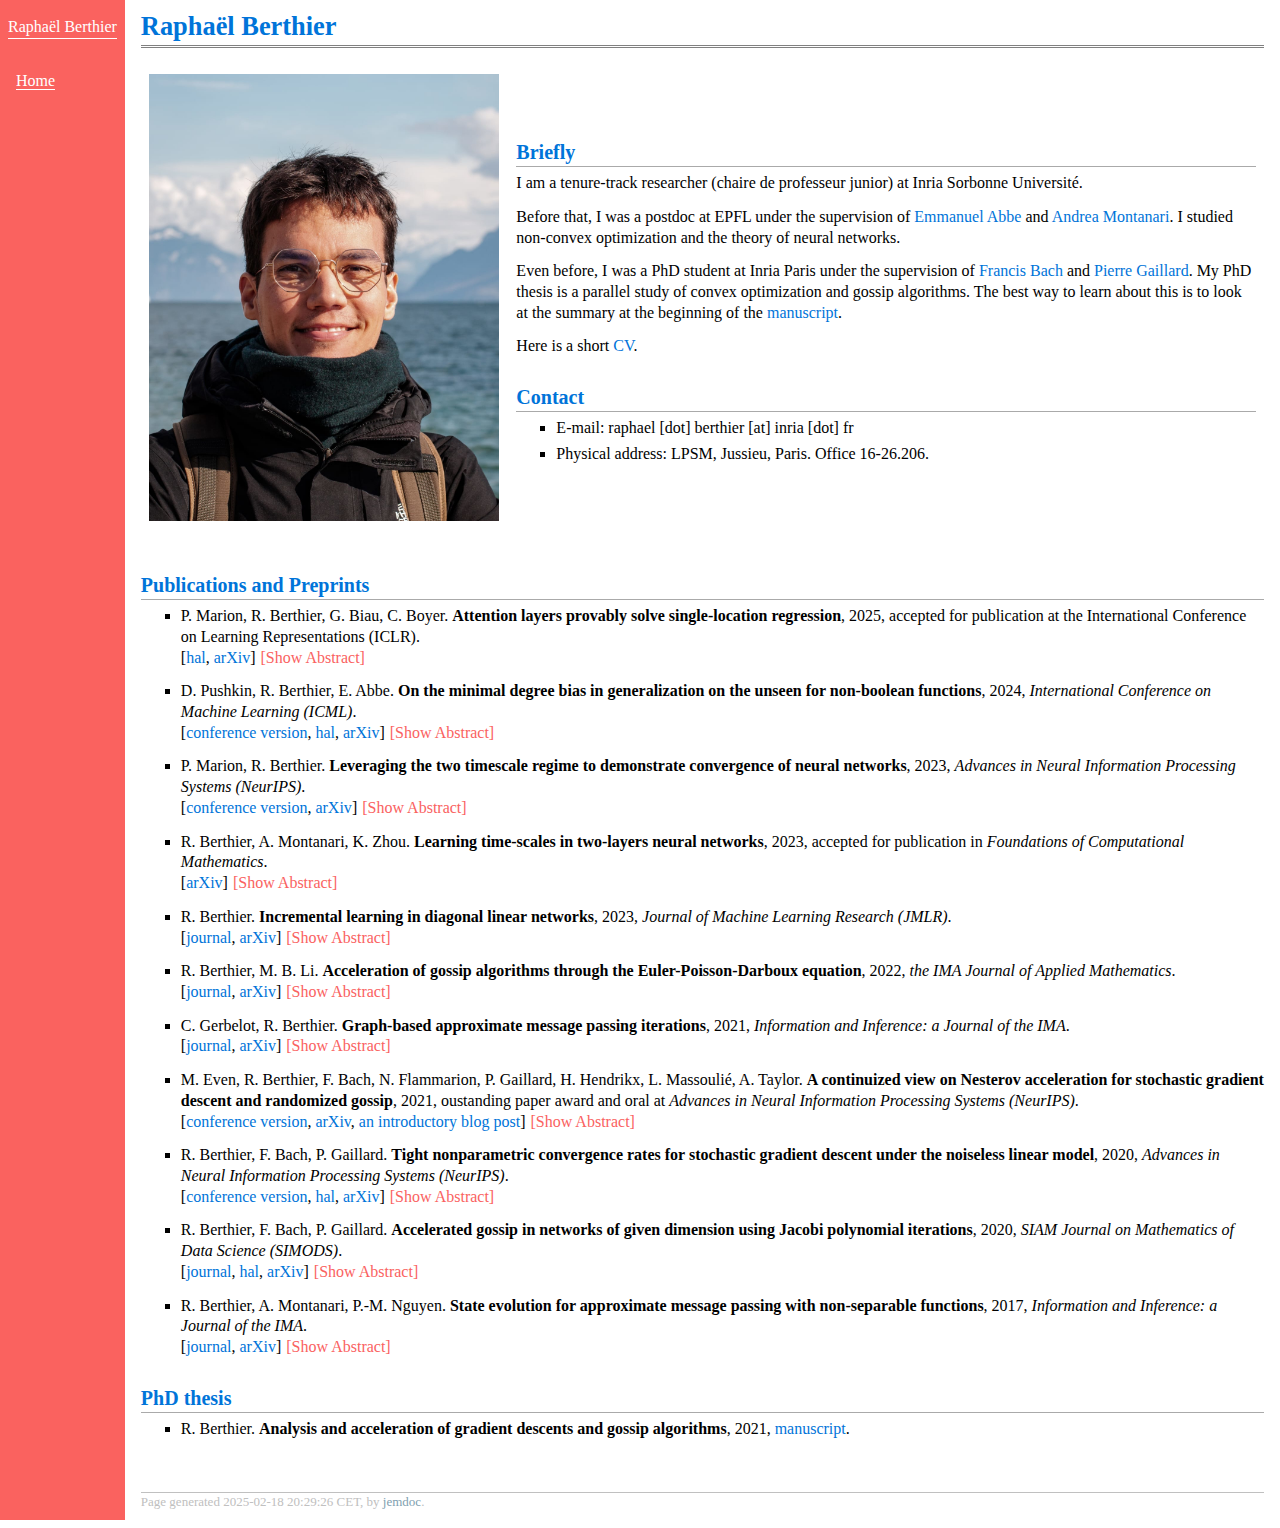
<file: index.html>
<!DOCTYPE html PUBLIC "-//W3C//DTD XHTML 1.1//EN"
  "http://www.w3.org/TR/xhtml11/DTD/xhtml11.dtd">
<html xmlns="http://www.w3.org/1999/xhtml" xml:lang="en">
<head>
<meta name="generator" content="jemdoc, see http://jemdoc.jaboc.net/" />
<meta http-equiv="Content-Type" content="text/html;charset=utf-8" />
<link rel="stylesheet" href="jemdoc.css" type="text/css" />
<title>Raphaël Berthier</title>
</head>
<body>
<table summary="Table for page layout." id="tlayout">
<tr valign="top">
<td id="layout-menu">
<div class="menu-category">Raphaël Berthier</div>
<div class="menu-item"><a href="index.html" class="current">Home</a></div>
</td>
<td id="layout-content">
<div id="toptitle">
<h1>Raphaël Berthier</h1>
</div>
<table class="imgtable"><tr><td>
<img src="photo3.jpeg" alt="" width="350px" />&nbsp;</td>
<td align="left"><h2>Briefly</h2>
<p>I am a tenure-track researcher (chaire de professeur junior) at Inria Sorbonne Université. </p>
<p>Before that, I was a postdoc at EPFL under the supervision of <a href="https://people.epfl.ch/emmanuel.abbe">Emmanuel Abbe</a> and <a href="https://web.stanford.edu/~montanar/">Andrea Montanari</a>. I studied non-convex optimization and the theory of neural networks. </p>
<p>Even before, I was a PhD student at Inria Paris under the supervision of <a href="http://www.di.ens.fr/~fbach/">Francis Bach</a> and <a href="http://pierre.gaillard.me/">Pierre Gaillard</a>. My PhD thesis is a parallel study of convex optimization and gossip algorithms. The best way to learn about this is to look at the summary at the beginning of the <a href="thesis.pdf">manuscript</a>. </p>
<p>Here is a short <a href="cv_english.pdf">CV</a>.</p>
<h2>Contact</h2>
<ul>
<li><p>E-mail: raphael [dot] berthier [at] inria [dot] fr <br /></p>
</li>
<li><p>Physical address: LPSM, Jussieu, Paris. Office 16-26.206. </p>
</li>
</ul>
</td></tr></table>
<h2>Publications and Preprints</h2>
<ul>
<li><p>P. Marion, R. Berthier, G. Biau, C. Boyer. <b>Attention layers provably solve single-location regression</b>, 2025, accepted for publication at the International Conference on Learning Representations (ICLR). 
<br />[<a href="https://cnrs.hal.science/LPSM/hal-04720799v1">hal</a>, <a href="https://arxiv.org/abs/2410.01537">arXiv</a>] <span class="toggle-trigger">[Show Abstract]<span> 
<div class="toggle-wrap">
<b>Abstract:</b> Attention-based models, such as Transformer, excel across various tasks but lack a comprehensive theoretical understanding, especially regarding token-wise sparsity and internal linear representations. To address this gap, we introduce the single-location regression task, where only one token in a sequence determines the output, and its position is a latent random variable, retrievable via a linear projection of the input. To solve this task, we propose a dedicated predictor, which turns out to be a simplified version of a non-linear self-attention layer. We study its theoretical properties, by showing its asymptotic Bayes optimality and analyzing its training dynamics. In particular, despite the non-convex nature of the problem, the predictor effectively learns the underlying structure. This work highlights the capacity of attention mechanisms to handle sparse token information and internal linear structures. 
</div></p>
</li>
</ul>
<ul>
<li><p>D. Pushkin, R. Berthier, E. Abbe. <b>On the minimal degree bias in generalization on the unseen for non-boolean functions</b>, 2024, <i>International Conference on Machine Learning (ICML)</i>. <br />[<a href="https://proceedings.mlr.press/v235/pushkin24a.html">conference version</a>, <a href="https://hal.science/hal-04619375">hal</a>, <a href="https://arxiv.org/abs/2406.06354">arXiv</a>] <span class="toggle-trigger">[Show Abstract]<span> 
<div class="toggle-wrap">
<b>Abstract:</b> We investigate the out-of-domain generalization of random feature (RF) models and Transformers. We first prove that in the &lsquo;generalization on the unseen (GOTU)&rsquo; setting, where training data is fully seen in some part of the domain but testing is made on another part, and for RF models in the small feature regime, the convergence takes place to interpolators of minimal degree as in the Boolean case (Abbe et al., 2023). We then consider the sparse target regime and explain how this regime relates to the small feature regime, but with a different regularization term that can alter the picture in the non-Boolean case. We show two different outcomes for the sparse regime with q-ary data tokens: (1) if the data is embedded with roots of unities, then a min-degree interpolator is learned like in the Boolean case for RF models, (2) if the data is not embedded as such, e.g., simply as integers, then RF models and Transformers may not learn minimal degree interpolators. This shows that the Boolean setting and its roots of unities generalization are special cases where the minimal degree interpolator offers a rare characterization of how learning takes place. For more general integer and real-valued settings, a more nuanced picture remains to be fully characterized. 
</div></p>
</li>
</ul>
<ul>
<li><p>P. Marion, R. Berthier. <b>Leveraging the two timescale regime to demonstrate convergence of neural networks</b>, 2023, <i>Advances in Neural Information Processing Systems (NeurIPS)</i>. <br />[<a href="https://proceedings.neurips.cc/paper_files/paper/2023/hash/cd062f8003e38f55dcb93df55b2683d6-Abstract-Conference.html">conference version</a>, <a href="http://arxiv.org/abs/2304.09576">arXiv</a>] <span class="toggle-trigger">[Show Abstract]<span> 
<div class="toggle-wrap">
<b>Abstract:</b> We study the training dynamics of shallow neural networks, in a two-timescale regime in which the stepsizes for the inner layer are much smaller than those for the outer layer. In this regime, we prove convergence of the gradient flow to a global optimum of the non-convex optimization problem in a simple univariate setting. The number of neurons need not be asymptotically large for our result to hold, distinguishing our result from popular recent approaches such as the neural tangent kernel or mean-field regimes. Experimental illustration is provided, showing that the stochastic gradient descent behaves according to our description of the gradient flow and thus converges to a global optimum in the two-timescale regime, but can fail outside of this regime. 
</div></p>
</li>
</ul>
<ul>
<li><p>R. Berthier, A. Montanari, K. Zhou. <b>Learning time-scales in two-layers neural networks</b>, 2023, accepted for publication in <i>Foundations of Computational Mathematics</i>. <br />[<a href="https://arxiv.org/abs/2303.00055">arXiv</a>] <span class="toggle-trigger">[Show Abstract]<span> 
<div class="toggle-wrap">
<b>Abstract:</b> Gradient-based learning in multi-layer neural networks displays a number of striking features. In particular, the decrease rate of empirical risk is non-monotone even after averaging over large batches. Long plateaus in which one observes barely any progress alternate with intervals of rapid decrease. These successive phases of learning often take place on very different time scales. Finally, models learnt in an early phase are typically &lsquo;simpler&rsquo; or &lsquo;easier to learn&rsquo; although in a way that is difficult to formalize.
Although theoretical explanations of these phenomena have been put forward, each of them captures at best certain specific regimes. In this paper, we study the gradient flow dynamics of a wide two-layer neural network in high-dimension, when data are distributed according to a single-index model (i.e., the target function depends on a one-dimensional projection of the covariates). Based on a mixture of new rigorous results, non-rigorous mathematical derivations, and numerical simulations, we propose a scenario for the learning dynamics in this setting. In particular, the proposed evolution exhibits separation of timescales and intermittency. These behaviors arise naturally because the population gradient flow can be recast as a singularly perturbed dynamical system. 
</div></p>
</li>
</ul>
<ul>
<li><p>R. Berthier. <b>Incremental learning in diagonal linear networks</b>, 2023, <i>Journal of Machine Learning Research (JMLR)</i>. <br />[<a href="https://jmlr.org/papers/v24/22-1395.html">journal</a>, <a href="https://arxiv.org/abs/2208.14673">arXiv</a>] <span class="toggle-trigger">[Show Abstract]<span> 
<div class="toggle-wrap">
<b>Abstract:</b> Diagonal linear networks (DLNs) are a toy simplification of artificial neural networks; they consist in a quadratic reparametrization of linear regression inducing a sparse implicit regularization. In this paper, we describe the trajectory of the gradient flow of DLNs in the limit of small initialization. We show that incremental learning is effectively performed in the limit: coordinates are successively activated, while the iterate is the minimizer of the loss constrained to have support on the active coordinates only. This shows that the sparse implicit regularization of DLNs decreases with time. This work is restricted to the underparametrized regime with anti-correlated features for technical reasons. 
</div></p>
</li>
</ul>
<ul>
<li><p>R. Berthier, M. B. Li. <b>Acceleration of gossip algorithms through the Euler-Poisson-Darboux equation</b>, 2022, <i>the IMA Journal of Applied Mathematics</i>. <br />[<a href="https://academic.oup.com/imamat/advance-article-abstract/doi/10.1093/imamat/hxac029/6775269?utm_source=advanceaccess&amp;utm_campaign=imamat&amp;utm_medium=email">journal</a>, <a href="https://arxiv.org/abs/2202.10742">arXiv</a>] <span class="toggle-trigger">[Show Abstract]<span> 
<div class="toggle-wrap">
<b>Abstract:</b> Gossip algorithms and their accelerated versions have been studied exclusively in discrete time on graphs. In this work, we take a different approach, and consider the scaling limit of gossip algorithms in both large graphs and large number of iterations. These limits lead to well-known partial differential equations (PDEs) with insightful properties. On lattices, we prove that the non-accelerated gossip algorithm of Boyd et al. [2006] converges to the heat equation, and the accelerated Jacobi polynomial iteration of Berthier et al. [2020] converges to the Euler-Poisson-Darboux (EPD) equation - a damped wave equation. Remarkably, with appropriate parameters, the fundamental solution of the EPD equation has the ideal gossip behaviour: a uniform density over an ellipsoid, whose radius increases at a rate proportional to t - the fastest possible rate for locally communicating gossip algorithms. This is in contrast with the heat equation where the density spreads on a typical scale of <img class="eq" src="eqs/2909845988863612064-130.png" alt="sqrt{t}" style="vertical-align: -4px" />. Additionally, we provide simulations demonstrating that the gossip algorithms are accurately approximated by their limiting PDEs. 
</div></p>
</li>
</ul>
<ul>
<li><p>C. Gerbelot, R. Berthier. <b>Graph-based approximate message passing iterations</b>, 2021, <i>Information and Inference: a Journal of the IMA</i>. <br />[<a href="https://academic.oup.com/imaiai/article-abstract/12/4/2562/7279192">journal</a>, <a href="https://arxiv.org/abs/2109.11905">arXiv</a>] <span class="toggle-trigger">[Show Abstract]<span> 
<div class="toggle-wrap">
<b>Abstract:</b> Approximate-message passing (AMP) algorithms have become an important element of high-dimensional statistical inference, mostly due to their adaptability and concentration properties, the state evolution (SE) equations. This is demonstrated by the growing number of new iterations proposed for increasingly complex problems, ranging from multi-layer inference to low-rank matrix estimation with elaborate priors. In this paper, we address the following questions: is there a structure underlying all AMP iterations that unifies them in a common framework? Can we use such a structure to give a modular proof of state evolution equations, adaptable to new AMP iterations without reproducing each time the full argument ? We propose an answer to both questions, showing that AMP instances can be generically indexed by an oriented graph. This enables to give a unified interpretation of these iterations, independent from the problem they solve, and a way of composing them arbitrarily. We then show that all AMP iterations indexed by such a graph admit rigorous SE equations, extending the reach of previous proofs, and proving a number of recent heuristic derivations of those equations. Our proof naturally includes non-separable functions and we show how existing refinements, such as spatial coupling or matrix-valued variables, can be combined with our framework. 
</div></p>
</li>
</ul>
<ul>
<li><p>M. Even, R. Berthier, F. Bach, N. Flammarion, P. Gaillard, H. Hendrikx, L. Massoulié, A. Taylor. <b>A continuized view on Nesterov acceleration for stochastic gradient descent and randomized gossip</b>, 2021, oustanding paper award and oral at <i>Advances in Neural Information Processing Systems (NeurIPS)</i>. <br />[<a href="https://proceedings.neurips.cc/paper/2021/hash/ec26fc2eb2b75aece19c70392dc744c2-Abstract.html">conference version</a>, <a href="https://arxiv.org/abs/2106.07644">arXiv</a>, <a href="https://francisbach.com/continuized-acceleration/">an introductory blog post</a>] <span class="toggle-trigger">[Show Abstract]<span> 
<div class="toggle-wrap">
<b>Abstract:</b> We introduce the continuized Nesterov acceleration, a close variant of Nesterov acceleration whose variables are indexed by a continuous time parameter. The two variables continuously mix following a linear ordinary differential equation and take gradient steps at random times. This continuized variant benefits from the best of the continuous and the discrete frameworks: as a continuous process, one can use differential calculus to analyze convergence and obtain analytical expressions for the parameters; and a discretization of the continuized process can be computed exactly with convergence rates similar to those of Nesterov original acceleration. We show that the discretization has the same structure as Nesterov acceleration, but with random parameters. We provide continuized Nesterov acceleration under deterministic as well as stochastic gradients, with either additive or multiplicative noise. Finally, using our continuized framework and expressing the gossip averaging problem as the stochastic minimization of a certain energy function, we provide the first rigorous acceleration of asynchronous gossip algorithms. 
</div></p>
</li>
</ul>
<ul>
<li><p>R. Berthier, F. Bach, P. Gaillard. <b>Tight nonparametric convergence rates for stochastic gradient descent under the noiseless linear model</b>, 2020, <i>Advances in Neural Information Processing Systems (NeurIPS)</i>. <br />[<a href="https://papers.nips.cc/paper/2020/hash/1b33d16fc562464579b7199ca3114982-Abstract.html">conference version</a>, <a href="https://hal.archives-ouvertes.fr/hal-02866755">hal</a>, <a href="https://arxiv.org/abs/2006.08212">arXiv</a>] <span class="toggle-trigger">[Show Abstract]<span> 
<div class="toggle-wrap">
<b>Abstract:</b> In the context of statistical supervised learning, the noiseless linear model assumes that there exists a deterministic linear relation <img class="eq" src="eqs/9200006626087324140-130.png" alt="Y = langle theta_*, X rangle" style="vertical-align: -5px" /> between the random output <img class="eq" src="eqs/11392034264-130.png" alt="Y" style="vertical-align: -0px" /> and the random feature vector <img class="eq" src="eqs/1230657311937148082-130.png" alt="Phi(U)" style="vertical-align: -5px" />, a potentially non-linear transformation of the inputs <img class="eq" src="eqs/10880032724-130.png" alt="U" style="vertical-align: -1px" />. We analyze the convergence of single-pass, fixed step-size stochastic gradient descent on the least-square risk under this model. The convergence of the iterates to the optimum <img class="eq" src="eqs/1854661537855120535-130.png" alt="theta_*" style="vertical-align: -3px" /> and the decay of the generalization error follow polynomial convergence rates with exponents that both depend on the regularities of the optimum <img class="eq" src="eqs/1854661537855120535-130.png" alt="theta_*" style="vertical-align: -3px" /> and of the feature vectors <img class="eq" src="eqs/1230657311937148082-130.png" alt="Phi(U)" style="vertical-align: -5px" />. We interpret our result in the reproducing kernel Hilbert space framework; as a special case, we analyze an online algorithm for estimating a real function on the unit interval from the noiseless observation of its value at randomly sampled points. The convergence depends on the Sobolev smoothness of the function and of a chosen kernel. Finally, we apply our analysis beyond the supervised learning setting to obtain convergence rates for the averaging process (a.k.a. gossip algorithm) on a graph depending on its spectral dimension. 
</div></p>
</li>
</ul>
<ul>
<li><p>R. Berthier, F. Bach, P. Gaillard. <b>Accelerated gossip in networks of given dimension using Jacobi polynomial iterations</b>, 2020, <i>SIAM Journal on Mathematics of Data Science (SIMODS)</i>. <br />[<a href="papers/accelerated_gossip_merged.pdf">journal</a>, <a href="https://hal.archives-ouvertes.fr/hal-01797016/">hal</a>, <a href="https://arxiv.org/abs/1805.08531">arXiv</a>] <span class="toggle-trigger">[Show Abstract]<span> 
<div class="toggle-wrap">
<b>Abstract:</b> Consider a network of agents connected by communication links, where each agent holds a real value. The gossip problem consists in estimating the average of the values diffused in the network in a distributed manner. We develop a method solving the gossip problem that depends only on the spectral dimension of the network, that is, in the communication network set-up, the dimension of the space in which the agents live. This contrasts with previous work that required the spectral gap of the network as a parameter, or suffered from slow mixing. Our method shows an important improvement over existing algorithms in the non-asymptotic regime, i.e., when the values are far from being fully mixed in the network. Our approach stems from a polynomial-based point of view on gossip algorithms, as well as an approximation of the spectral measure of the graphs with a Jacobi measure. We show the power of the approach with simulations on various graphs, and with performance guarantees on graphs of known spectral dimension, such as grids and random percolation bonds. An extension of this work to distributed Laplacian solvers is discussed. As a side result, we also use the polynomial-based point of view to show the convergence of the message passing algorithm for gossip of Moallemi & Van Roy on regular graphs. The explicit computation of the rate of the convergence shows that message passing has a slow rate of convergence on graphs with small spectral gap. 
</div></p>
</li>
</ul>
<ul>
<li><p>R. Berthier, A. Montanari, P.-M. Nguyen. <b>State evolution for approximate message passing with non-separable functions</b>, 2017, <i>Information and Inference: a Journal of the IMA</i>. <br />[<a href="https://doi.org/10.1093/imaiai/iay021">journal</a>, <a href="https://arxiv.org/abs/1708.03950">arXiv</a>] <span class="toggle-trigger">[Show Abstract]<span> 
<div class="toggle-wrap">
<b>Abstract:</b> Given a high-dimensional data matrix <img class="eq" src="eqs/4536482735675098617-130.png" alt="A in {rm I!R}^{n times m}" style="vertical-align: -1px" />, Approximate Message Passing (AMP) algorithms construct sequences of vectors <img class="eq" src="eqs/4353495100622012351-130.png" alt="u^t in {rm I!R}^n" style="vertical-align: -1px" />, <img class="eq" src="eqs/1188365746961071671-130.png" alt="v^t in {rm I!R}^m" style="vertical-align: -1px" />, indexed by <img class="eq" src="eqs/4718066532391173994-130.png" alt="t in {0,1,2,dots }" style="vertical-align: -5px" /> by iteratively applying <img class="eq" src="eqs/8320025024-130.png" alt="A" style="vertical-align: -0px" /> or <img class="eq" src="eqs/593367982112446592-130.png" alt="A^T" style="vertical-align: -0px" />, and suitable non-linear functions, which depend on the specific application. Special instances of this approach have been developed &ndash;among other applications&ndash; for compressed sensing reconstruction, robust regression, Bayesian estimation, low-rank matrix recovery, phase retrieval, and community detection in graphs. For certain classes of random matrices <img class="eq" src="eqs/8320025024-130.png" alt="A" style="vertical-align: -0px" />, AMP admits an asymptotically exact description in the high-dimensional limit <img class="eq" src="eqs/3244372985665555957-130.png" alt="m,nto infty" style="vertical-align: -4px" />, which goes under the name of &lsquo;state evolution.&rsquo;
Earlier work established state evolution for separable non-linearities (under certain regularity conditions). Nevertheless, empirical work demonstrated several important applications that require non-separable functions. In this paper we generalize state evolution to Lipschitz continuous non-separable nonlinearities, for Gaussian matrices <img class="eq" src="eqs/8320025024-130.png" alt="A" style="vertical-align: -0px" />. Our proof makes use of Bolthausen's conditioning technique along with several approximation arguments. In particular, we introduce a modified algorithm (called LAMP for Long AMP) which is of independent interest. 
</div></p>
</li>
</ul>
<h2>PhD thesis</h2>
<ul>
<li><p>R. Berthier. <b>Analysis and acceleration of gradient descents and gossip algorithms</b>, 2021, <a href="thesis.pdf">manuscript</a>.</p>
</li>
</ul>
<div id="footer">
<div id="footer-text">
Page generated 2025-02-18 20:29:26 CET, by <a href="http://jemdoc.jaboc.net/">jemdoc</a>.
</div>
</div>
</td>
</tr>
</table>
<script src="https://ajax.googleapis.com/ajax/libs/jquery/3.3.1/jquery.min.js"></script>
<script>
$(document).ready(function() {
    $(".toggle-trigger").click(function() {
        $(this).parent().nextAll('.toggle-wrap').first().slideToggle('slow');
    });
});
</script>
<!-- Global site tag (gtag.js) - Google Analytics -->
<script async src="https://www.googletagmanager.com/gtag/js?id=UA-128753599-1"></script>
<script>
  window.dataLayer = window.dataLayer || [];
  function gtag(){dataLayer.push(arguments);}
  gtag('js', new Date());
</file>
<file: jemdoc.css>
/* Default css file for jemdoc. */

table#tlayout {
    border: none;
    background: white;
}

body {
	background: white;
	/*font-family: Georgia, serif; */
	font-family: Futura;
	padding-bottom: 8px;
	margin: 0;
}

#layout-menu {
	background: #fa625f;
	font-size: 1.0em;
	width: auto;
	white-space: nowrap;
    text-align: left;
    vertical-align: top;
    color:white;
}

#layout-menu td {
	background: #f4f4f4;
    vertical-align: top;
}

#layout-content {
	padding-top: 0.0em;
	padding-left: 1.0em;
	padding-right: 1.0em;
    border: none;
    background: white;
    text-align: left;
    vertical-align: top;
}

#layout-menu a {
	line-height: 1.5em;
	margin-left: 0.5em;
	color:white;
}

tt {
    background: #ffffdd;
}

pre, tt {
	font-size: 90%;
	font-family: monaco, monospace;
}

a, a > tt {
	color: #0074D9;
	text-decoration: none;
}

a:hover {
	border-bottom: 1px #0074D9 dotted;
}

#layout-menu a.current:link, #layout-menu a.current:visited {
	color: white;
	border-bottom: 1px white solid;
}
#layout-menu a:link, #layout-menu a:visited, #layout-menu a:hover {
	color:white;
	text-decoration: none;
}
#layout-menu a:hover {
	text-decoration: none;
	border-bottom: 1px white dotted;
}

div.menu-category {
	border-bottom: 1px solid white;
	margin-top: 0.8em;
	padding-top: 0.2em;
	padding-bottom: 0.1em;
	color: white;
}

div.menu-item {
	padding-left: 16px;
	text-indent: -16px;
	margin-top: 30px;
}

div#toptitle {
	padding-bottom: 0.2em;
	margin-bottom: 1.5em;
	border-bottom: 3px double gray;
}

/* Reduce space if we begin the page with a title. */
div#toptitle + h2, div#toptitle + h3 {
	margin-top: -0.7em;
}

div#subtitle {
	margin-top: 0.0em;
	margin-bottom: 0.0em;
	padding-top: 0em;
	padding-bottom: 0.1em;
}

em {
	font-style: italic;
}

strong {
	font-weight: bold;
}


h1, h2, h3 {
	color: #0074D9;
	margin-top: 0.7em;
	margin-bottom: 0.3em;
	padding-bottom: 0.2em;
	line-height: 1.0;
	padding-top: 0.5em;
	border-bottom: 1px solid #aaaaaa;
}

h1 {
	font-size: 165%;
}

h2 {
	padding-top: 0.8em;
	font-size: 125%;
}

h2 + h3 {
    padding-top: 0.2em;
}

h3 {
	font-size: 110%;
	border-bottom: none;
}

p {
	margin-top: 0.0em;
	margin-bottom: 0.8em;
	padding: 0;
	line-height: 1.3;
}

pre {
	padding: 0;
	margin: 0;
}

div#footer {
	font-size: small;
	border-top: 1px solid #c0c0c0;
	padding-top: 0.1em;
	margin-top: 4.0em;
	color: #c0c0c0;
}

div#footer a {
	color: #80a0b0;
}

div#footer-text {
	float: left;
	padding-bottom: 8px;
}

ul, ol, dl {
	margin-top: 0.2em;
	padding-top: 0;
	margin-bottom: 0.8em;
}

dt {
	margin-top: 0.5em;
	margin-bottom: 0;
}

dl {
	margin-left: 20px;
}

dd {
	color: #222222;
}

dd > *:first-child {
	margin-top: 0;
}

ul {
	list-style-position: outside;
	list-style-type: square;
}

p + ul, p + ol {
	margin-top: -0.5em;
}

li ul, li ol {
	margin-top: -0.3em;
}

ol {
	list-style-position: outside;
	list-style-type: decimal;
}

li p, dd p {
	margin-bottom: 0.3em;
}


ol ol {
	list-style-type: lower-alpha;
}

ol ol ol {
	list-style-type: lower-roman;
}

p + div.codeblock {
	margin-top: -0.6em;
}

div.codeblock, div.infoblock {
	margin-right: 0%;
	margin-top: 1.2em;
	margin-bottom: 1.3em;
}

div.blocktitle {
	font-weight: bold;
	color: #cd7b62;
	margin-top: 1.2em;
	margin-bottom: 0.1em;
}

div.blockcontent {
	border: 1px solid silver;
	padding: 0.3em 0.5em;
}

div.infoblock > div.blockcontent {
	background: #ffffee;
}

div.blockcontent p + ul, div.blockcontent p + ol {
	margin-top: 0.4em;
}

div.infoblock p {
	margin-bottom: 0em;
}

div.infoblock li p, div.infoblock dd p {
	margin-bottom: 0.5em;
}

div.infoblock p + p {
	margin-top: 0.8em;
}

div.codeblock > div.blockcontent {
	background: #f6f6f6;
}

span.pycommand {
	color: #000070;
}

span.statement {
	color: #008800;
}
span.builtin {
	color: #000088;
}
span.special {
	color: #990000;
}
span.operator {
	color: #880000;
}
span.error {
	color: #aa0000;
}
span.comment, span.comment > *, span.string, span.string > * {
	color: #606060;
}

@media print {
	#layout-menu { display: none; }
}

#fwtitle {
	margin: 2px;
}

#fwtitle #toptitle {
	padding-left: 0.5em;
	margin-bottom: 0.5em;
}

#layout-content h1:first-child, #layout-content h2:first-child, #layout-content h3:first-child {
	margin-top: -0.7em;
}

div#toptitle h1, #layout-content div#toptitle h1 {
	margin-bottom: 0.0em;
	padding-bottom: 0.1em;
	padding-top: 0;
	margin-top: 0.5em;
	border-bottom: none;
}

img.eq {
	padding: 0;
	padding-left: 0.1em;
	padding-right: 0.1em;
	margin: 0;
}

img.eqwl {
	padding-left: 2em;
	padding-top: 0.6em;
	padding-bottom: 0.2em;
	margin: 0;
}

table {
    border: 2px solid black;
    border-collapse: collapse;
}

td {
    padding: 2px;
    padding-left: 0.5em;
    padding-right: 0.5em;
    text-align: center;
}

table + table {
    margin-top: 1em;
}

tr.heading {
    font-weight: bold;
    border-bottom: 2px solid black;
}

img {
    border: none;
}

table.imgtable, table.imgtable td {
    border: none;
    text-align: left;
}

.toggle-trigger {

    padding: 1px;
    background: white;
	font-family: Futura, serif;
	padding-bottom: 1px;
	margin: 0;
	cursor: pointer;
	color:#fa625f;
}

.toggle-trigger:hover {
	border-bottom: 1px #fa625f dotted;
	margin-bottom: -2px;
}

.toggle-wrap {
    padding: 1px;
    display: none;
    background: white;
	font-family: Futura, serif;
	padding-bottom: 8px;
	margin: 0;
}
</file>
